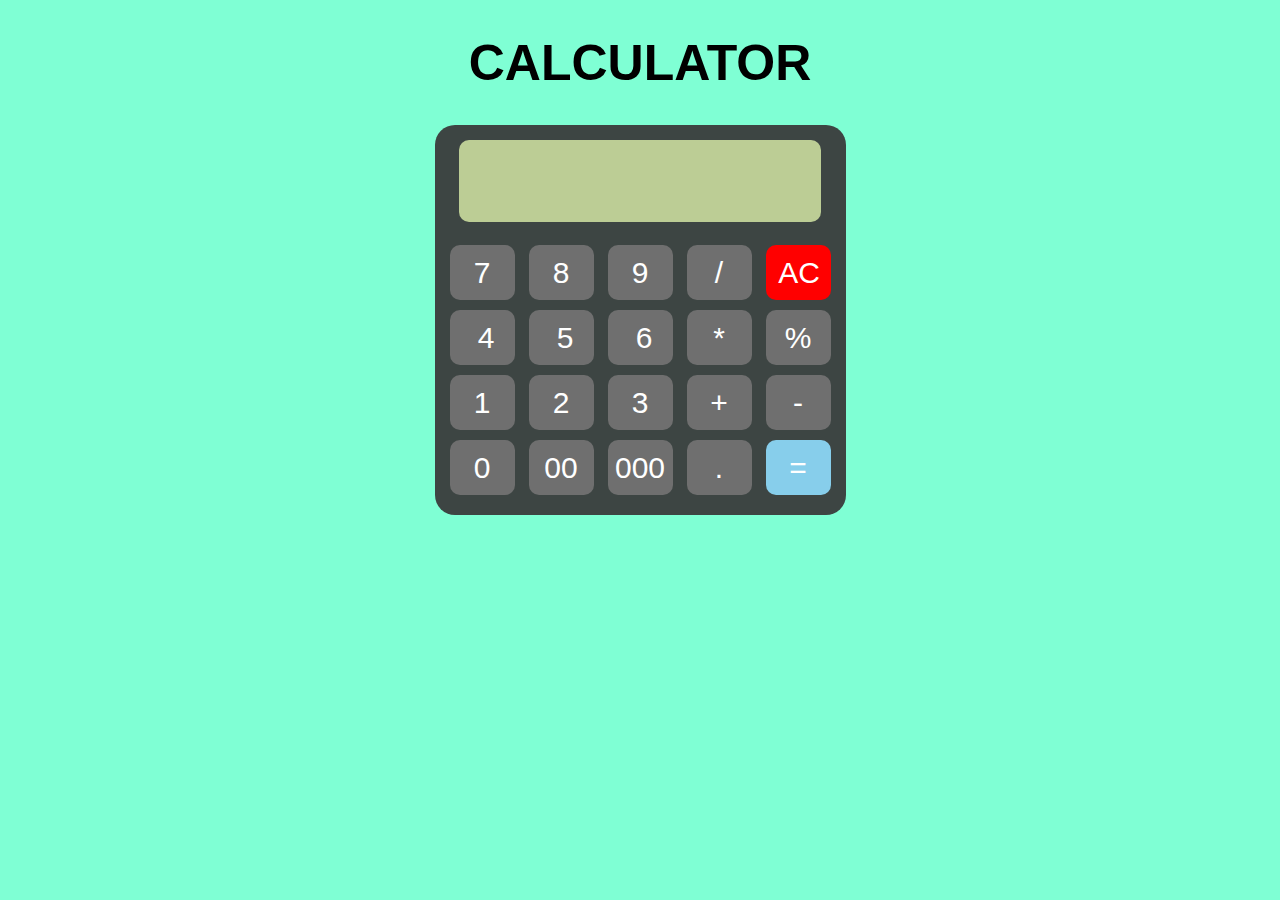
<file: Calculator/index.html>
<!DOCTYPE html>
<html lang="en">
<head>
    <title>CALCULATOR</title>
    <link rel="stylesheet" type="text/css" href="style.css">
</head>
<body>
    <div class="container" align="center">
        <h1>CALCULATOR</h1>
        <form name="forms">
            <div class="calc">
             <input type="text" id="answer" name="screen"> <br>
             <input type="button" value=" 7 " onclick="forms.screen.value+='7'">
             <input type="button" value=" 8 " onclick="forms.screen.value+='8'"> 
             <input type="button" value=" 9 " onclick="forms.screen.value+='9'"> 
             <input type="button" value=" / " onclick="forms.screen.value+='/'"> 
             <input type="button" class="btn-red" value=" AC " onclick="forms.screen.value=''"> <br>

             <input type="button" value=" 4" onclick="forms.screen.value+='4'">
             <input type="button" value=" 5" onclick="forms.screen.value+='5'"> 
             <input type="button" value=" 6" onclick="forms.screen.value+='6'"> 
             <input type="button" value=" * " onclick="forms.screen.value+='*'"> 
             <input type="button" value=" % " onclick="forms.screen.value+='%'"><br>

             <input type="button" value=" 1 " onclick="forms.screen.value+='1'">
             <input type="button" value=" 2 " onclick="forms.screen.value+='2'"> 
             <input type="button" value=" 3 " onclick="forms.screen.value+='3'"> 
             <input type="button" value=" + " onclick="forms.screen.value+='+'"> 
             <input type="button" value=" - " onclick="forms.screen.value+='-'"><br>

             <input type="button" value=" 0 " onclick="forms.screen.value+='0'">
             <input type="button" value="00" onclick="forms.screen.value+='00'"> 
             <input type="button" value="000" onclick="forms.screen.value+='000'"> 
             <input type="button" value=" . " onclick="forms.screen.value+='.'"> 
             <input type="button" class="btn-blue" value=" = " onclick="forms.screen.value= eval(forms.screen.value)">

            </div>
        </form>

    </div>
</body>
</html>
</file>
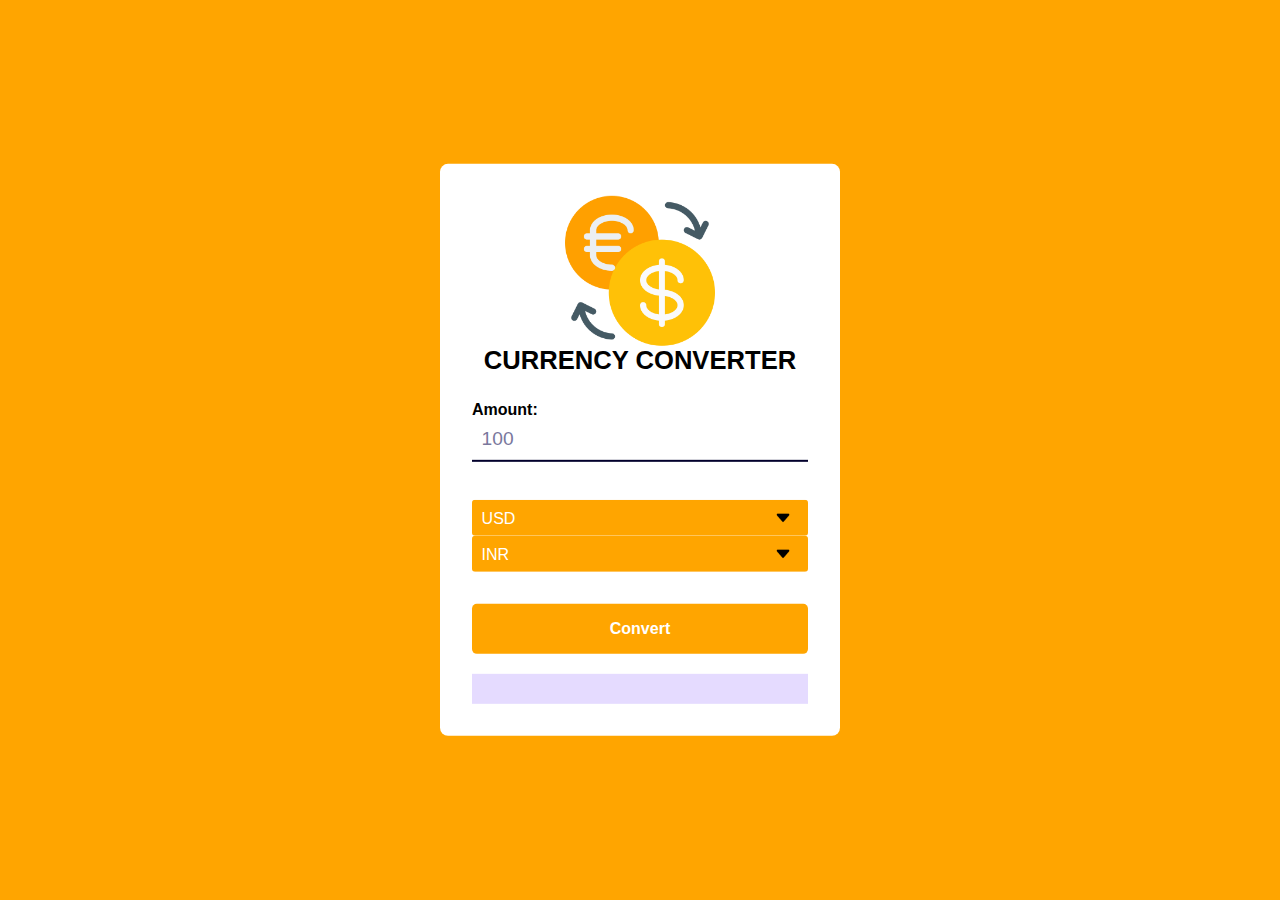
<file: Currency Converter/index.html>
<!DOCTYPE html>
<html lang="en">
<head>
    <title>Currency Converter</title>
    <link href="https://fonts.googleapis.com/css2?family=Josefin+Sans:wght@300;400;500;600;700&
    family=Poppins:wght@400;500;600&display=swap" rel="stylesheet">
    <link rel="stylesheet" type="text/css" href="style.css">
</head>
<body>
    <div class="wrapper">
        <div class="app-details">
            <img src="exchange.png" class="app-icon">
            <h1 class="app-title">currency Converter</h1>
        </div>
        <label for="amount">Amount:</label>
        <input type="number" id="amount" value="100">
        <div class="dropdown">
            <select id="from-currency-select"></select>
            <select id="to-currency-select"></select>
        </div>
        <button id="convert-button">Convert</button>
        <p id="result"></p>
    </div>
    
    <script src="currency-codes.js"></script> <!--Script with array supported country codes-->

    <script src="api-keys.js"></script> <!--script with api keys-->
 
    <script src="script.js"></script>
</body>
</html>
</file>
<file: Calculator/style.css>
body{
    background-color: aquamarine;
}
.container{
    margin: auto;
}
h1{
    font-size: 50px;
    font-family: Arial, Helvetica, sans-serif;
}

.calc{
    height: 370px;
    background: #3d4543;
    padding: 10px;
    border-radius: 20px;
    display: inline-block;
}
#answer{
    background: #bccd95;
    width: 350px;
    height: 80px;
    color: #000;
    border-radius: 10px;
    padding-right: 10px;
    margin-bottom: 18px;
    text-align: right;
    letter-spacing: 1px;
}
input{
    font-size: 30px;
    width: 65px;
    height: 55px;
    color: #fff;
    background: #6f6f6f;
    border-radius: 10px;
    margin: 5px;
    outline: none;
    border: 0px solid;
}
input[type="button"]:hover{
    cursor: pointer;
    background: #fff;
    color: #000;
}
.btn-red{
    background: red;
}
.btn-blue{
    background: skyblue;
}
</file>
<file: Currency Converter/style.css>
*{
    margin: 0px;
    padding: 0px;
    box-sizing: border-box;
    font-family: "Poppins", sans-serif;
    border: none;
    outline: none;
}
body{
    background-color: orange;
}
.wrapper{
    width: 90%;
    max-width: 25em;
    background-color: #ffffff;
    position: absolute;
    transform: translate(-50%,-50%);
    left: 50%;
    top: 50%;
    padding: 2em;
    border-radius: 0.5em;
}
.app-details{
    display: flex;
    align-items: center;
    flex-direction: column;
}
.app-icon{
    width: 9.37em;
}
.app-title{
    font-size: 1.6em;
    text-transform: uppercase;
    margin-bottom: 1em;
}
label{
    display: block;
    font-weight: 600;
}
input#amount{
    font-weight: 400;
    font-size: 1.2em;
    display: block;
    width: 100%;
    border-bottom: 2px solid #02002c;
    color: #7a789d;
    margin-bottom: 2em;
    padding: 0.5em;
}
input#amount:focus{
    color: orange;
    border-color: orange;
}
.dropdowns{
    display: flex;
    align-items: center;
    justify-content: space-between;
    gap: 1em;
}
select {
    width: 100%;
    padding: 0.6em;
    font-size: 1em;
    border-radius: 0.2em;
    appearance: none;
    -webkit-appearance: none;
    -moz-appearance: none;
    background-image: url("down-arrow.png");
    background-repeat: no-repeat;
    background-position: right 15px top 50%, center;
    background-size: 20px 20px;
    background-color: orange;
    color: #ffffff;
  }
  select option {
    background-color: #ffffff;
    color: #02002c;
  }
  button {
    font-size: 1em;
    width: 100%;
    background-color: orange;
    padding: 1em 0;
    margin-top: 2em;
    border-radius: 0.3em;
    color: #ffffff;
    font-weight: 600;
  }
  #result {
    font-size: 1.2em;
    text-align: center;
    margin-top: 1em;
    color: #02002c;
    background-color: #e5dbff;
    padding: 0.8em 0;
  }
</file>
